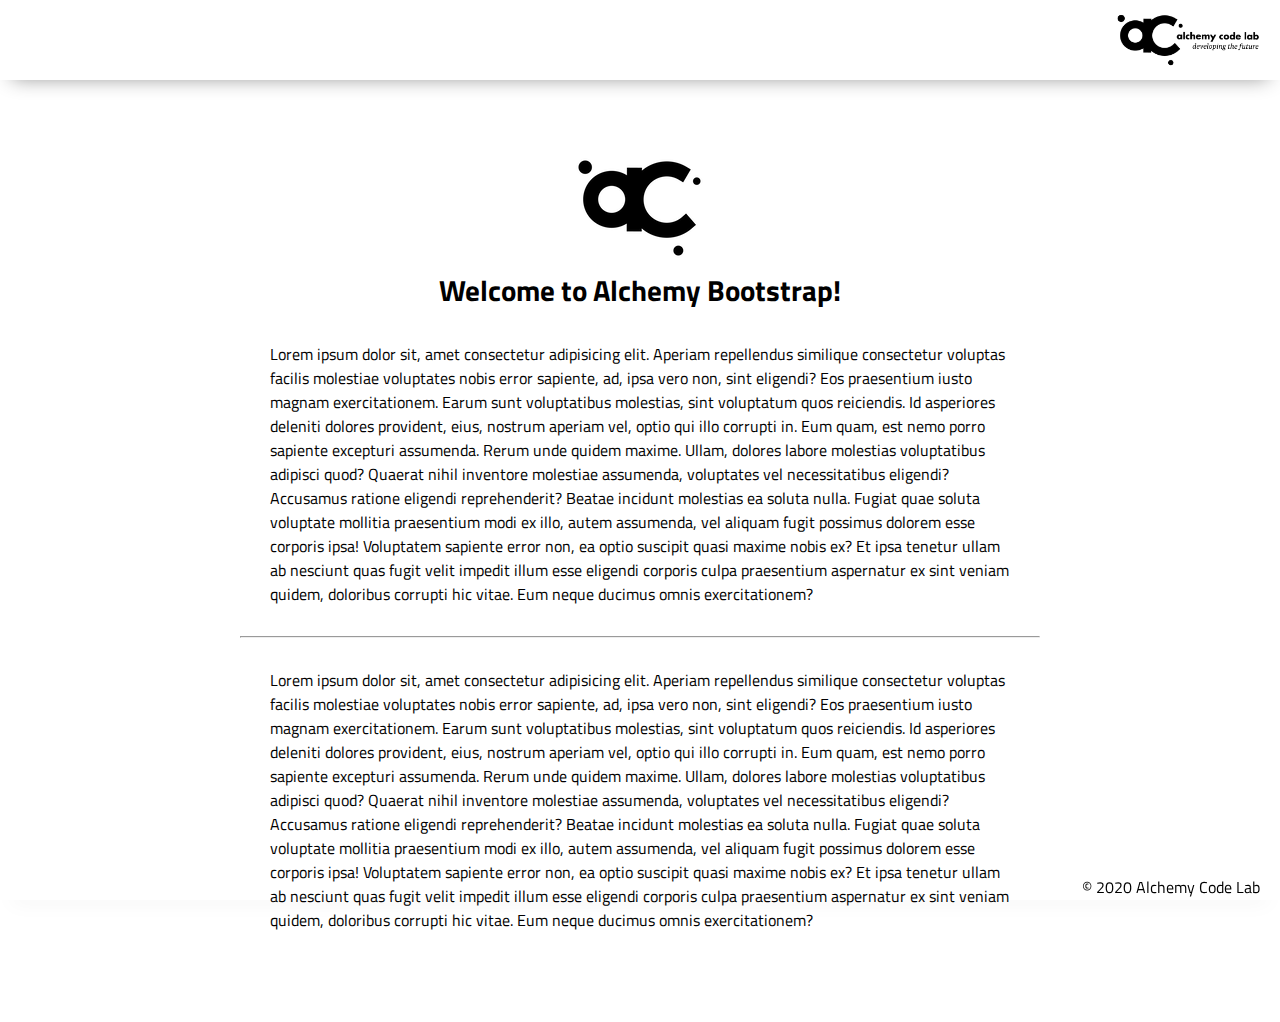
<file: index.html>
<!DOCTYPE html>
<html lang="en">

<head>
    <meta charset="UTF-8">
    <meta name="viewport" content="width=device-width, initial-scale=1.0">
    <meta http-equiv="X-UA-Compatible" content="ie=edge">
    <link href="https://fonts.googleapis.com/css2?family=Titillium+Web:wght@300&display=swap" rel="stylesheet">
    <link rel="stylesheet" href="styles/reset.css">
    <link rel="stylesheet" href="styles/style.css">
    <link rel="stylesheet" href="styles/home.css">
    <title>Document</title>
</head>

<body>
    <header>
        <div class="gutter-right logo">
            <img src="assets/big-logo.png"/>
        </div>
    </header>
    <main>
        <section class="main-section">
            <img class="main-logo" src="assets/alchemy-logo.png"/>
            <h2>
                Welcome to Alchemy Bootstrap!
            </h2>

            <content>
            <p>
                Lorem ipsum dolor sit, amet consectetur adipisicing elit. Aperiam repellendus similique consectetur voluptas facilis molestiae voluptates nobis error sapiente, ad, ipsa vero non, sint eligendi? Eos praesentium iusto magnam exercitationem.
                Earum sunt voluptatibus molestias, sint voluptatum quos reiciendis. Id asperiores deleniti dolores provident, eius, nostrum aperiam vel, optio qui illo corrupti in. Eum quam, est nemo porro sapiente excepturi assumenda.
                Rerum unde quidem maxime. Ullam, dolores labore molestias voluptatibus adipisci quod? Quaerat nihil inventore molestiae assumenda, voluptates vel necessitatibus eligendi? Accusamus ratione eligendi reprehenderit? Beatae incidunt molestias ea soluta nulla.
                Fugiat quae soluta voluptate mollitia praesentium modi ex illo, autem assumenda, vel aliquam fugit possimus dolorem esse corporis ipsa! Voluptatem sapiente error non, ea optio suscipit quasi maxime nobis ex?
                Et ipsa tenetur ullam ab nesciunt quas fugit velit impedit illum esse eligendi corporis culpa praesentium aspernatur ex sint veniam quidem, doloribus corrupti hic vitae. Eum neque ducimus omnis exercitationem?
            </p>
            <hr />
            <p>
                Lorem ipsum dolor sit, amet consectetur adipisicing elit. Aperiam repellendus similique consectetur voluptas facilis molestiae voluptates nobis error sapiente, ad, ipsa vero non, sint eligendi? Eos praesentium iusto magnam exercitationem.
                Earum sunt voluptatibus molestias, sint voluptatum quos reiciendis. Id asperiores deleniti dolores provident, eius, nostrum aperiam vel, optio qui illo corrupti in. Eum quam, est nemo porro sapiente excepturi assumenda.
                Rerum unde quidem maxime. Ullam, dolores labore molestias voluptatibus adipisci quod? Quaerat nihil inventore molestiae assumenda, voluptates vel necessitatibus eligendi? Accusamus ratione eligendi reprehenderit? Beatae incidunt molestias ea soluta nulla.
                Fugiat quae soluta voluptate mollitia praesentium modi ex illo, autem assumenda, vel aliquam fugit possimus dolorem esse corporis ipsa! Voluptatem sapiente error non, ea optio suscipit quasi maxime nobis ex?
                Et ipsa tenetur ullam ab nesciunt quas fugit velit impedit illum esse eligendi corporis culpa praesentium aspernatur ex sint veniam quidem, doloribus corrupti hic vitae. Eum neque ducimus omnis exercitationem?
            </p>

        </section>
    </main>
    <footer>
        <div class="copy gutter-right">&copy; 2020 Alchemy Code Lab</div>
    </footer>

    <script type="module" src="app.js"></script>
</body>

</html>
</file>
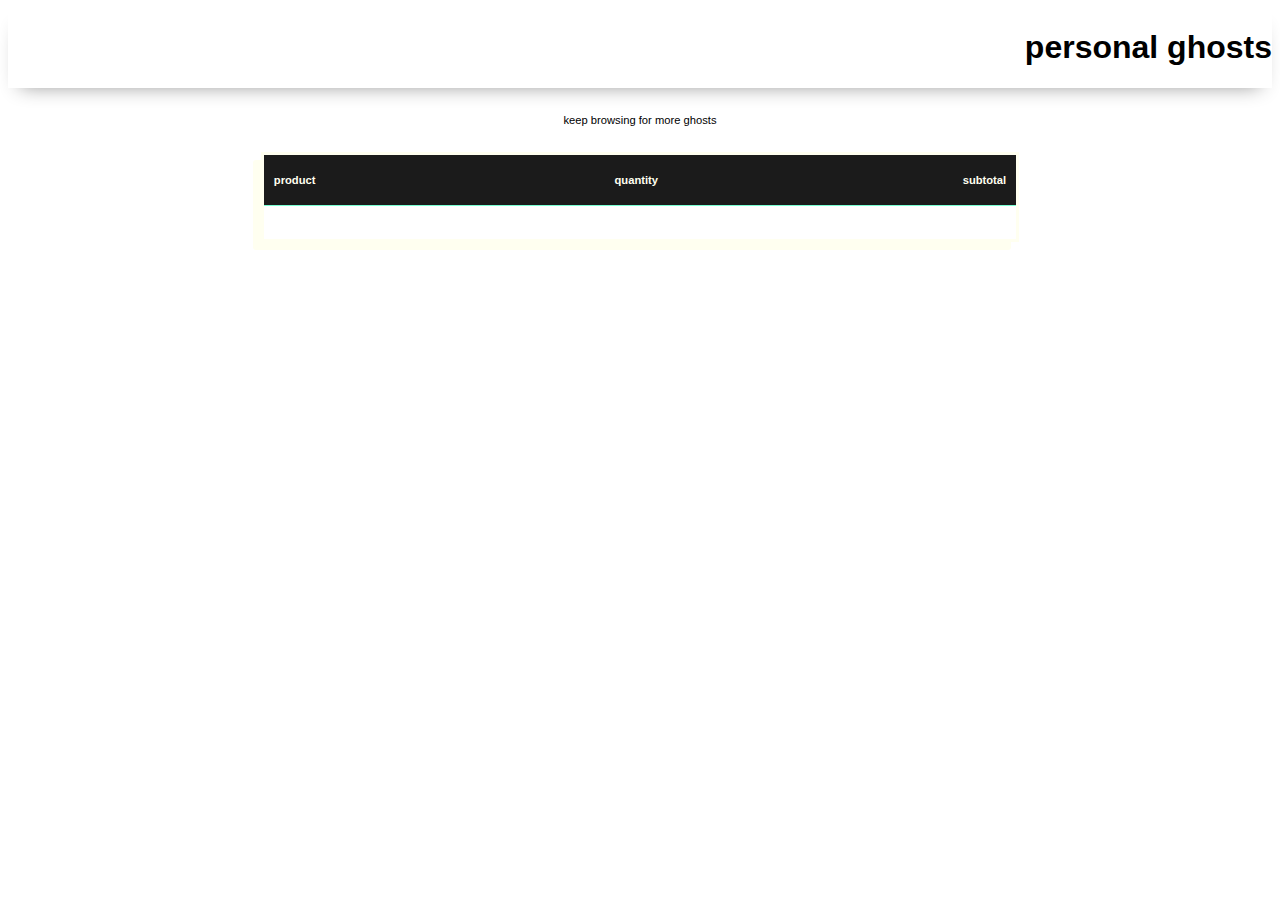
<file: cart/index.html>
<!DOCTYPE html>
<html lang="en">

<head>
    <meta charset="UTF-8">
    <meta name="viewport" content="width=device-width, initial-scale=1.0">
    <meta http-equiv="X-UA-Compatible" content="ie=edge">
    <link rel="stylesheet" href="../styles/style.css">
    <link rel="stylesheet" href="./cart.css">
    <link rel="preconnect" href="https://fonts.gstatic.com">
    <link href="https://fonts.googleapis.com/css2?family=Bungee+Shade&family=Montserrat:ital,wght@0,100;0,200;0,300;0,400;0,500;0,600;0,700;0,800;0,900;1,100;1,200;1,300;1,400;1,500;1,600;1,700;1,800;1,900&display=swap" rel="stylesheet">
    <title>products</title>
</head>

<body>
    <header>
        <h1>personal ghosts</h1>
    </header>
    <main>
        
        <div class="nav-contaiver">
            <label id="link-to-products">
                <h6>keep browsing for more ghosts</h6>
            </label>
        </div>
        <table id="checkoutTable">
            <thead>
                <th class="product">product</th>
                <th class="quantity">quantity</th>
                <th class="subtotal">subtotal</th>
            </thead>
            <tbody>
                <!--
                <tr class="cart-item">
                    <td class="product">Plant Ghost</td>
                    <td class="quantity">3</td>
                    <td class="subtotal">3 offerings</td>
                </tr>
                <tr class="cart-item">
                    <td class="product">Human Ghost</td>
                    <td class="quantity">1</td>
                    <td class="subtotal">1 offering</td>
                </tr>
                <tr>
                    <td class="product">Opossum Ghost</td>
                    <td class="quantity">6</td>
                    <td class="subtotal">6 offerings</td>
                </tr>
                -->
            </tbody>
            <tfoot>
                <tr class="cart-item">
                    <td></td>
                    <td></td>
                    <td class="total" id="total"></td>
                </tr>
            </tfoot>
        </table>

        <button id="placeOrder" hidden>place order</button>

        <div id="thanksForPurchaseContainer"></div>

        
    </main>
    <footer>
        
    </footer>

    <script type="module" src="./cart.js"></script>
</body>

</html>
</file>
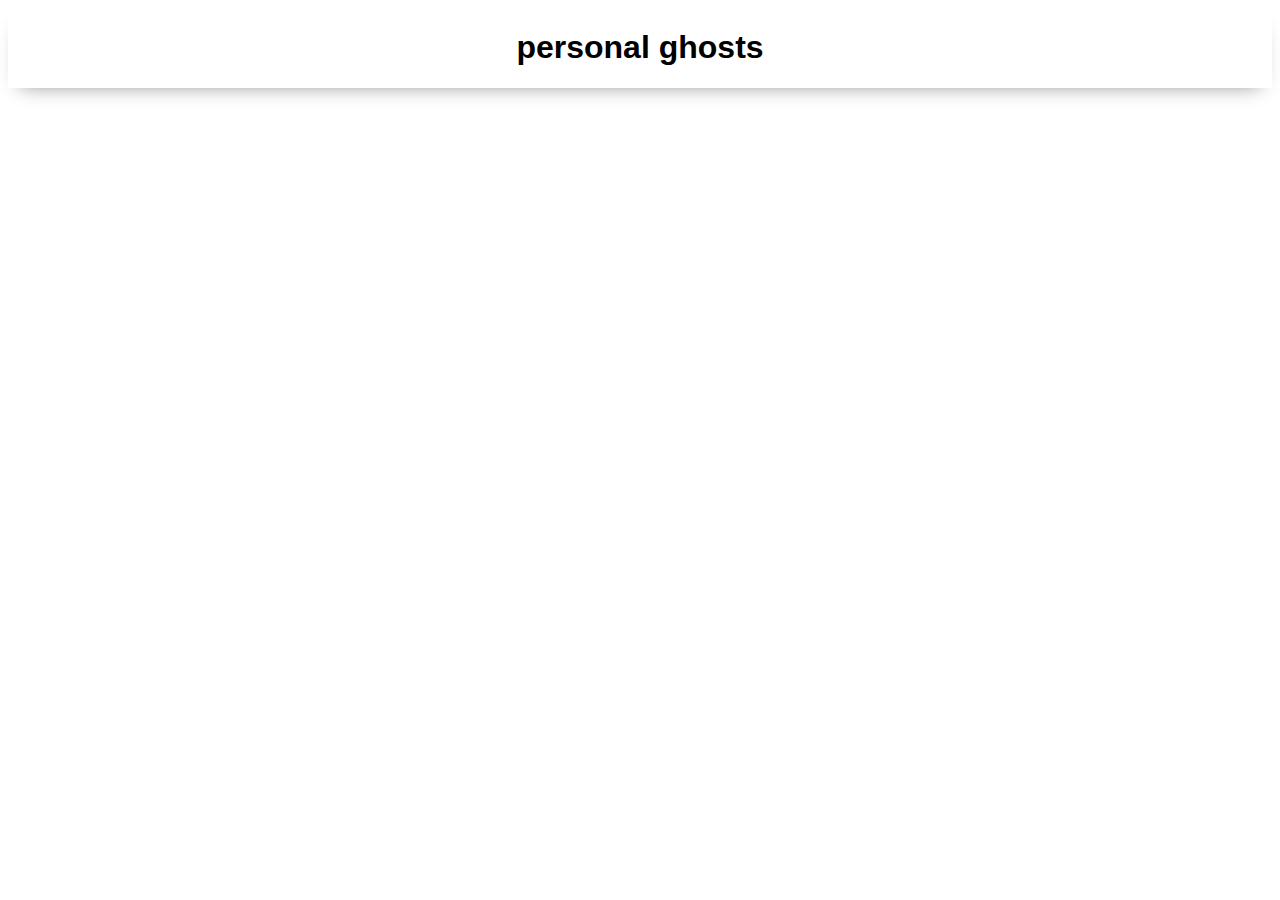
<file: products/index.html>
<!DOCTYPE html>
<html lang="en">

<head>
    <meta charset="UTF-8">
    <meta name="viewport" content="width=device-width, initial-scale=1.0">
    <meta http-equiv="X-UA-Compatible" content="ie=edge">
    <link rel="stylesheet" href="../styles/style.css">
    <link rel="stylesheet" href="./products.css">
    <link rel="preconnect" href="https://fonts.gstatic.com">
    <link href="https://fonts.googleapis.com/css2?family=Bungee+Shade&family=Montserrat:ital,wght@0,100;0,200;0,300;0,400;0,500;0,600;0,700;0,800;0,900;1,100;1,200;1,300;1,400;1,500;1,600;1,700;1,800;1,900&display=swap" rel="stylesheet">
    <title>products</title>
</head>

<body>
    <header>
        <h1>personal ghosts</h1>
    </header>
    <main>
        <ul id="listings">
            <!-- Test product to visualize and refine css

            <li class="ghost-item">            
                <h3 class="ghost-name">Skater Ghost</h3>
                <img class="ghost-image" src="../assets/skater-ghost.jpg" alt="skater ghost">
                <p class="ghost-description">Do you want to go fast? This rad boy can take you for a ride.</p>
                <p class="ghost-category">skill</p>
                <p class="ghost-price">offering: 4 skateboard wheels</p>
                <button value="1">add to cart</button>
            </li>

            -->
        </ul>
        
    </main>
    <footer>
        
    </footer>

    <script type="module" src="./products.js"></script>
</body>

</html>
</file>
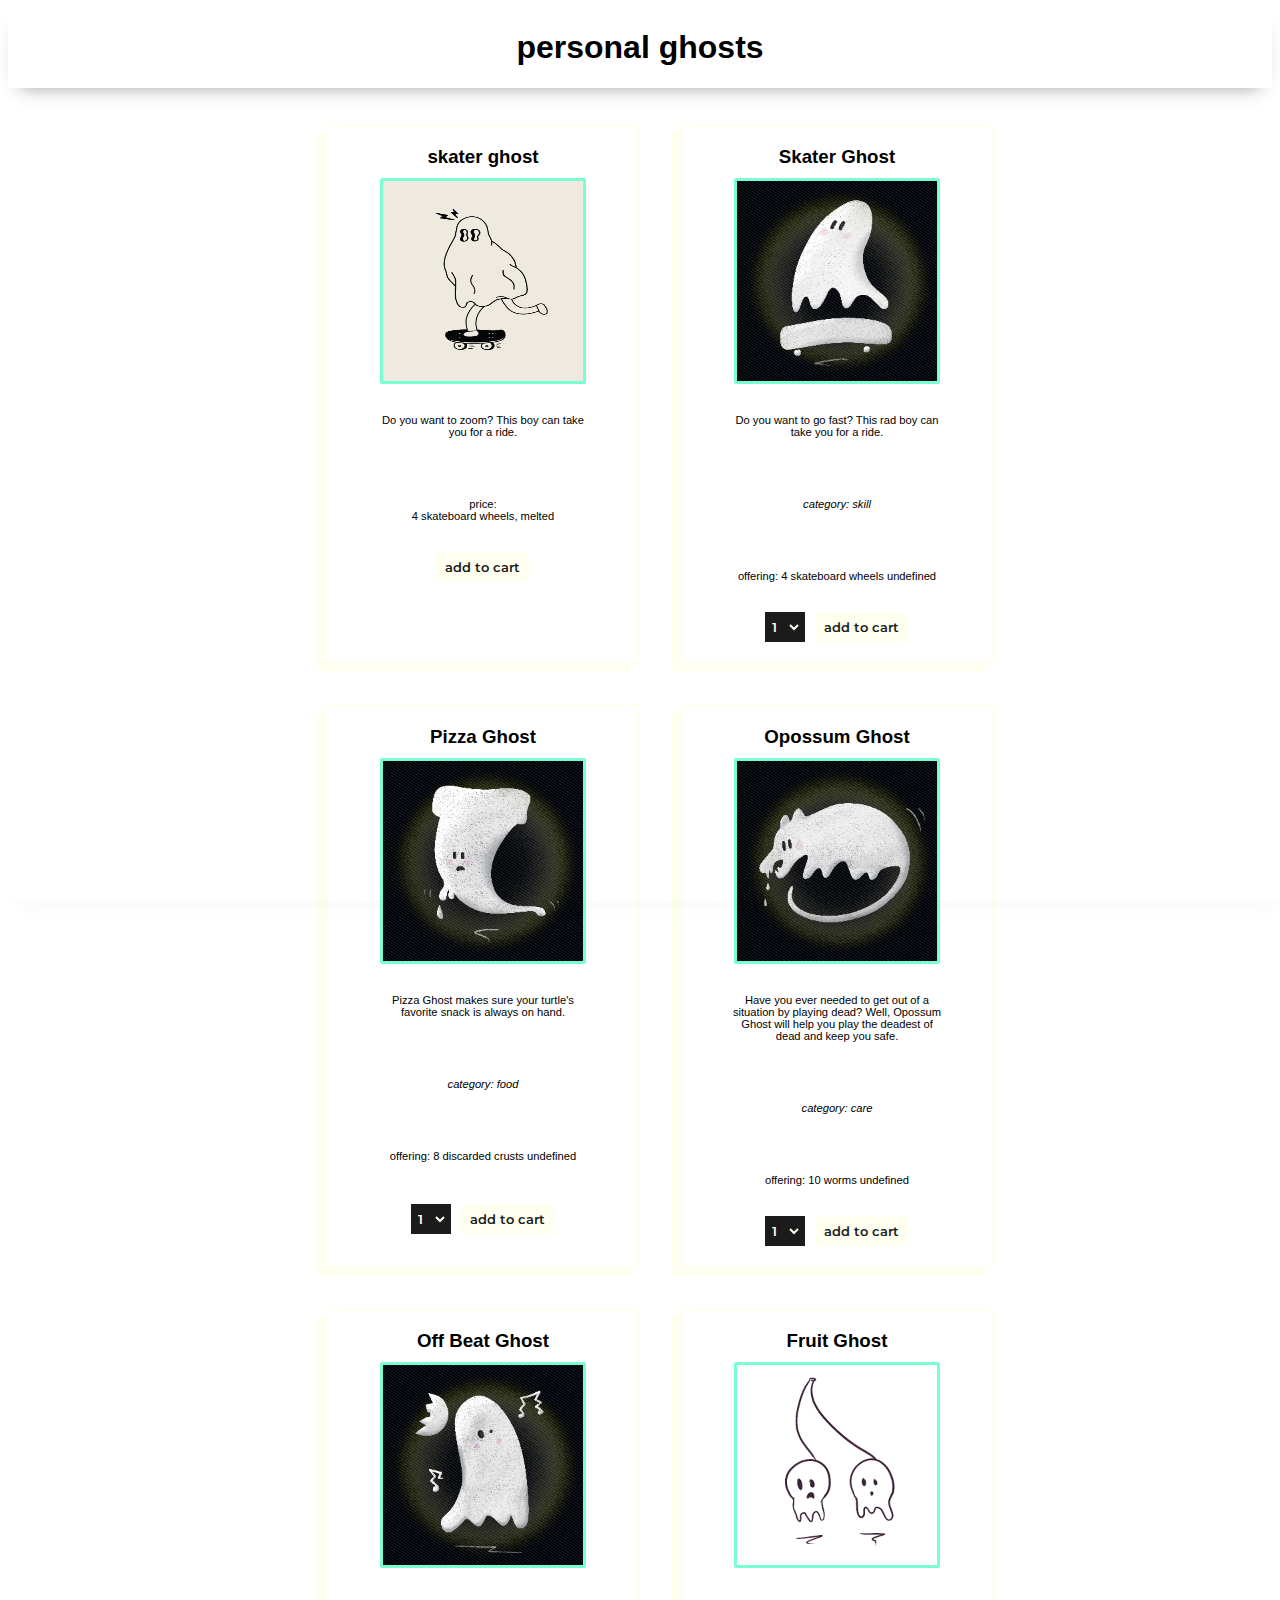
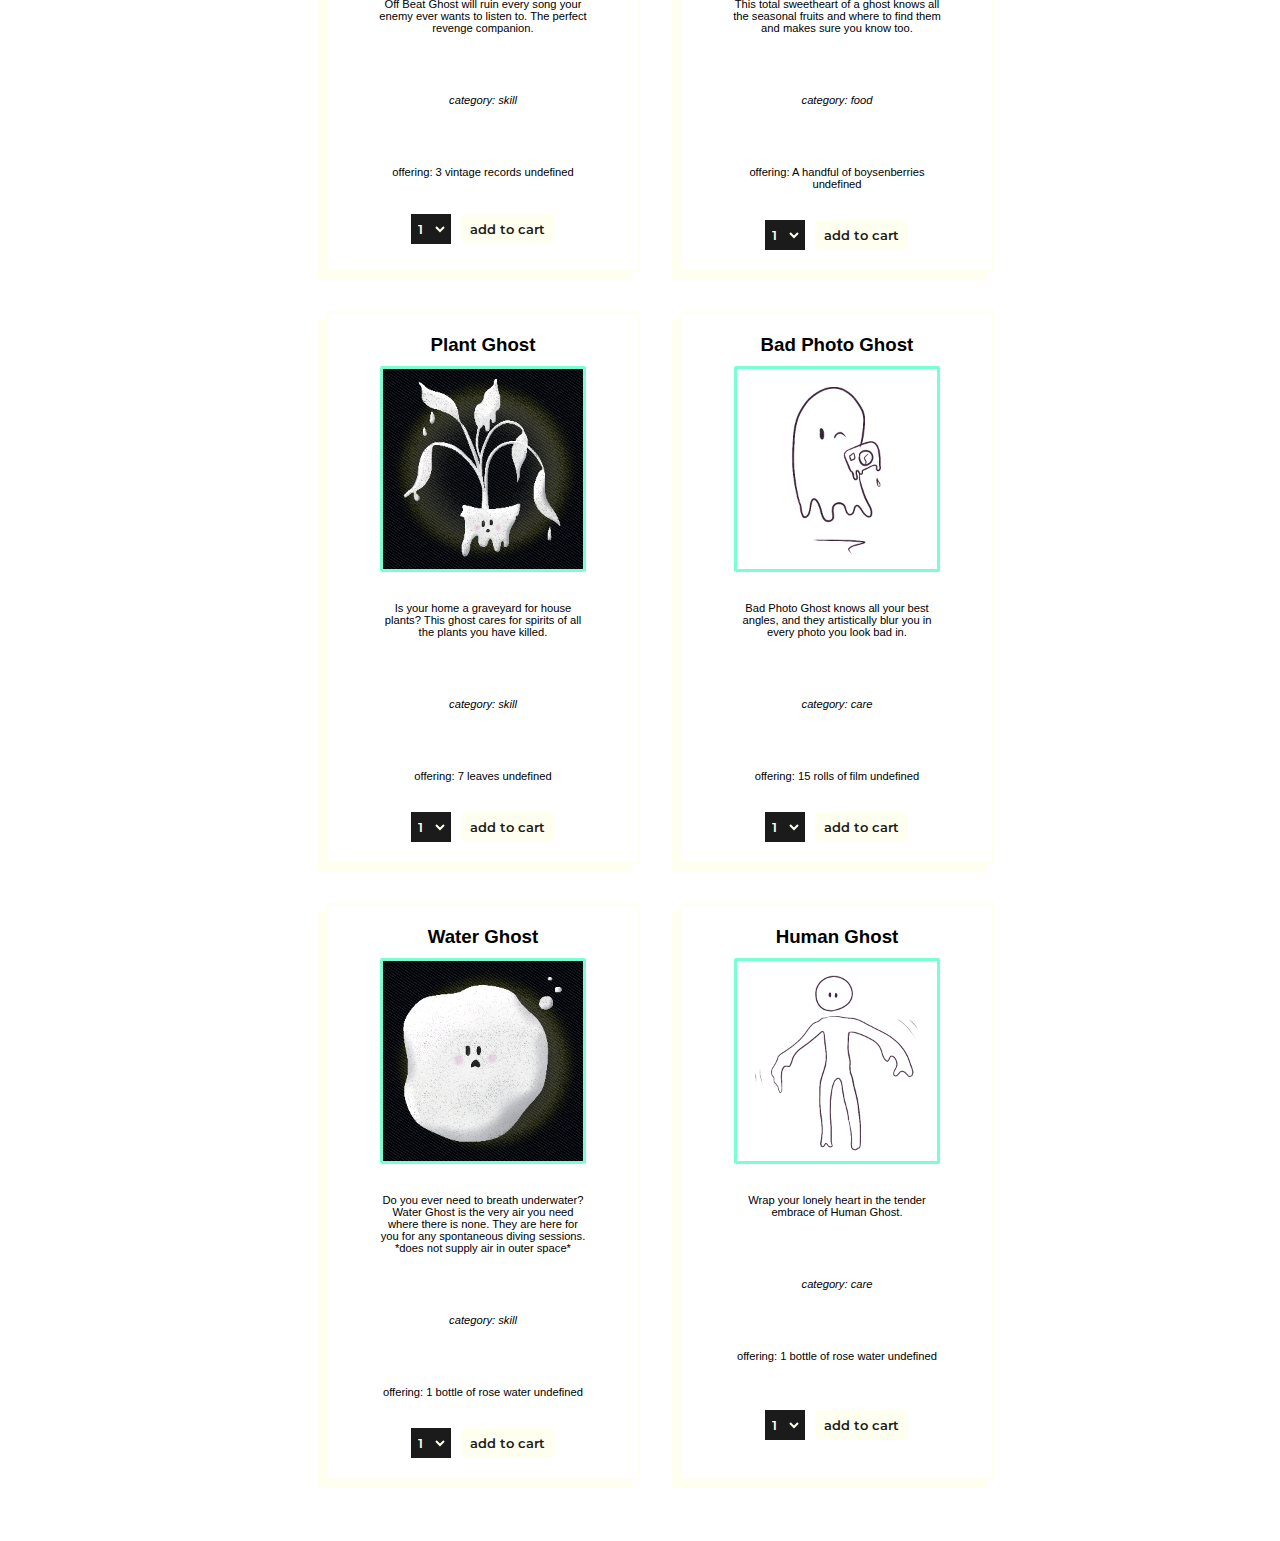
<file: products/products.html>
<!DOCTYPE html>
<html lang="en">

<head>
    <meta charset="UTF-8">
    <meta name="viewport" content="width=device-width, initial-scale=1.0">
    <meta http-equiv="X-UA-Compatible" content="ie=edge">
    <link rel="stylesheet" href="../styles/style.css">
    <link rel="stylesheet" href="/products/products.css">
    <link rel="preconnect" href="https://fonts.gstatic.com">
    <link href="https://fonts.googleapis.com/css2?family=Bungee+Shade&family=Montserrat:ital,wght@0,100;0,200;0,300;0,400;0,500;0,600;0,700;0,800;0,900;1,100;1,200;1,300;1,400;1,500;1,600;1,700;1,800;1,900&display=swap" rel="stylesheet">
    <title>products</title>
</head>

<body>
    <header>
        <h1>personal ghosts</h1>
    </header>
    <main>
        <ul id="listings">
            <li>            
                <h3 id="title">skater ghost</h3>
                <img src="../assets/skater-ghost.jpg" alt="skater ghost">
                <p id="description">Do you want to zoom? This boy can take you for a ride.</p>
                <p id="price">price:<br>4 skateboard wheels, melted</p>
                <button>add to cart</button>
            </li>
        </ul>
        
    </main>
    <footer>
        
    </footer>

    <script type="module" src="app.js"></script>
</body>

</html>
</file>
<file: styles/style.css>
body {
    /* https://coolors.co/generate and click export -> scss to get the colors to copy and paste below*/
    /* --color1: hsla(349, 69%, 76%, 1);
    --color2: hsla(207, 67%, 44%, 1);
    --color3: hsla(200, 61%, 56%, 1);
    --color4: hsla(187, 41%, 94%, 1);
    --color5: hsla(170, 28%, 95%, 1); */
/* 
    /* --color1: hsla(45, 86%, 83%, 1);
    --color2: hsla(135, 65%, 98%, 1);
    --color3: hsla(315, 37%, 86%, 1);
    --color4: hsla(45, 73%, 98%, 1);
    --color5: hsla(224, 40%, 79%, 1); */
    
    --header-height: 80px;
    --shadow: 0px 10px 20px -12px rgba(0,0,0,0.45);
    --gutter: 30px;
    --footer-height: 25px;
    
    font-family: 'Titillium Web', sans-serif;
    background-color: var(--color2);
}

main {
    display: flex;
    flex-direction: column;
    justify-content: center;
    align-items: center;
    margin-bottom: calc(var(--footer-height));
}

section {
    background-color: var(--color5);
    width: 1000px;
    max-width: 80%;
    display: flex;
    flex-direction: column;
    justify-content: center;
    align-items: center;
    padding-top: var(--gutter);
    padding-bottom: var(--gutter);
    margin-top: var(--gutter);
    margin-bottom: var(--gutter);
    border: solid 2px var(--color1);
}

header {
    display: flex;
    justify-content: flex-end;
    background-color: var(--color3);
    height: var(--header-height);
    box-shadow: var(--shadow);
}

footer {
    display: flex;
    justify-content: flex-end;
    background-color: var(--color3);
    box-shadow: var(--shadow);
}


h2 {
    font-size: 1.8rem;
    font-weight: bold;
}

.gutter-right {
    margin-right: 20px;
}

.main-logo {
    animation: pulse 5s infinite ease-in-out;
}

header img {
    height: var(--header-height);
}



content {
    width: 80%;
}

p {
    margin: var(--gutter);
}
  
footer {
    position: fixed;
    width: 100%;
    bottom: 0;
    height: var(--footer-height);
    display: flex;
    justify-content: flex-end;
    background-color: var(--color3);
    box-shadow: var(--shadow);
}
  
  @keyframes pulse {
    20% {
      transform: rotate3d(-10, -10, -10, 50deg) scale(1.2);
    }

    40% {
        transform: rotate3d(10, 10, -10, 50deg) scale(1);
    }

    60% {
        transform: rotate3d(-10, 10, 10, 50deg) scale(1.2);
      }

    80% {
        transform: rotate3d(10, 10, 10, 50deg) scale(1);
    }

  }
</file>
<file: styles/home.css>
/* add home page styles here */
</file>
<file: cart/cart.css>
main {
    width: 100%;
    height: auto;
    display: flex;
    align-items: center;
    justify-content: center;
    flex-direction: column;
}

div.nav-container {
    width: 60%;
    height: auto;
}

h6 {
    font-size: .7rem;
    font-weight: 300;
    text-align: right;
}

label:hover {
    color: rgba(255, 255, 240, .5);
    cursor: pointer;
}

table {
    width: 60%;
    height: auto;
    border: ivory 3px solid;
    border-radius: 3px;
    box-shadow: ivory -8px 8px;
    font-size: .7rem;
    border-collapse: collapse;
}

th {
    height: 50px;
    padding: 0px 10px;
    background: rgb(27, 27, 27);
    color: ivory;
}

tr {
    height: 35px;
    width: 100%;
    border-top: 1px rgb(121, 255, 210) solid;
}

/*tr:nth-child(even) {
    background: rgb(121, 255, 210);
    color:  rgb(27, 27, 27);
}*/

td {
    padding: 0px 10px;
}


.product  {
    text-align: left;
}

.quantity {
    text-align: center;
}

.subtotal, .total {
    text-align: right;
}

h3 {
    margin: 0px;
    padding: 0px;
}

p {
    font-size: .7rem;
}

button {
    height: 30px;
    background: ivory;
    color: rgb(27, 27, 27);
    font-family: 'Montserrat', sans-serif;
    font-weight: 600;
    border: ivory 3px solid;
    border-radius: 5px;
    margin: 25px;
}

button:hover {
    background-color: rgb(121, 255, 210);
    border: ivory 3px solid;
    border-radius: 5px;
}

button:focus {
    background: rgb(27, 27, 27);
    color: ivory;
    border: rgb(27, 27, 27) 3px solid;
    border-radius: 5px;
}
</file>
<file: products/products.css>
header {
    width: 100%;
    height: auto;
    display: flex;
    flex-direction: column;
    align-items: center;
}

main {
    width: 100%;
    height: auto;
    display: flex;
    align-items: center;
    justify-content: center;
    flex-direction: column;
}

div.nav-container {
    width: 70%;
    height: auto;
}

h6 {
    font-size: .7rem;
    font-weight: 300;
    text-align: right;
}

label:hover {
    color: rgba(255, 255, 240, .5);
    cursor: pointer;
}

ul {
    width: 60%;
    height: auto;
    display: flex;
    justify-content: center;
    flex-wrap: wrap;
}

li {
    width: 270px;
    height: auto;
    display: flex;
    justify-content: flex-start;
    align-items: center;
    flex-direction: column;
    border: ivory 2px solid;
    border-radius: 2px;
    margin: 20px;
    padding: 20px;
    box-shadow: ivory -8px 8px;
}

h3 {
    margin: 0px;
    padding: 0px 0px 10px 0px;
}

li p {
    font-size: .7rem;
    text-align: center;
}

p.ghost-category {
    font-style: italic;
}

img {
    height: 200px;
    width: 200px;
    border: 3px rgb(121, 255, 210) solid;
    border-radius: 2px;
}

div.ghost-button-div {
    height: 100%;
    width: 100%;
    display: flex;
    flex-direction: row;
    justify-content: center;
    align-items: center;
}

select {
    height: 30px;
    background: rgb(27, 27, 27);
    color: ivory;
    font-family: 'Montserrat', sans-serif;
    font-weight: 600;
    border:rgb(27, 27, 27) 3px solid;
    margin: 0px 5px;
}

button {
    height: 30px;
    background: ivory;
    color: rgb(27, 27, 27);
    font-family: 'Montserrat', sans-serif;
    font-weight: 600;
    border: ivory 3px solid;
    border-radius: 5px;
    margin: 0px 5px;
}

button:hover {
    background-color: rgb(121, 255, 210);
    border: ivory 3px solid;
    border-radius: 5px;
}

button:focus {
    background: rgb(27, 27, 27);
    color: ivory;
    border: rgb(27, 27, 27) 3px solid;
    border-radius: 5px;
}
</file>
